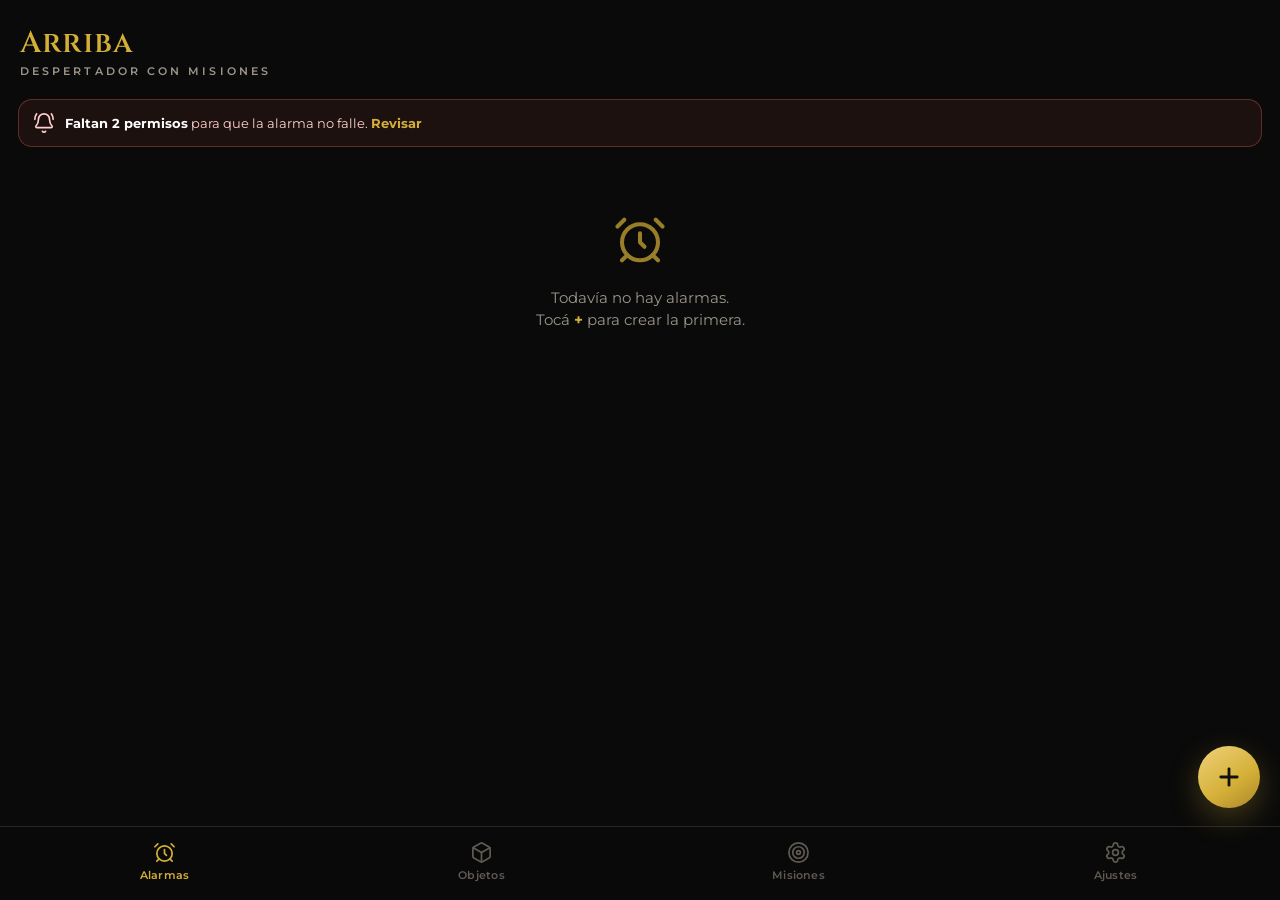
<file: app/src/main/assets/index.html>
<!doctype html>
<html lang="es">
<head>
<meta charset="utf-8">
<meta name="viewport" content="width=device-width, initial-scale=1, maximum-scale=1, viewport-fit=cover">
<title>Arriba</title>
<link rel="stylesheet" href="css/app.css">
</head>
<body>
<div class="app">
  <div class="top">
    <div class="brand serif">Arriba<small>Despertador con misiones</small></div>
    <div class="next" id="next"></div>
  </div>

  <section data-view="alarms">
    <div id="permBanner"></div>
    <div id="alarmList"></div>
  </section>

  <section data-view="objects" class="hidden">
    <p class="muted" style="margin:0 4px 6px;font-size:13px">Registrá cosas que estén <b>lejos de la cama</b>: la pileta del baño, la heladera, la cafetera. Cuando suene la alarma vas a tener que ir hasta ahí.</p>
    <div class="section-title">Objetos para fotografiar</div>
    <div id="photoList"></div>
    <button class="btn" id="addPhoto">Registrar objeto</button>
    <div class="section-title">Códigos de barras o QR</div>
    <div id="codeList"></div>
    <button class="btn" id="addCode">Registrar código</button>
  </section>

  <section data-view="missions" class="hidden">
    <p class="muted" style="margin:0 4px 14px;font-size:13px">Estas son todas las misiones. Cada mañana te toca una al azar entre las que elijas en la alarma. Tocá una para practicarla.</p>
    <div class="mission-grid" id="practiceGrid"></div>
  </section>

  <section data-view="settings" class="hidden">
    <div class="section-title" style="margin-top:0">Permisos para que nunca falle</div>
    <div class="card" id="perms"></div>
    <div class="section-title">Exigencia de las fotos</div>
    <div class="seg" id="photoSens">
      <button data-v="facil">Fácil</button><button data-v="normal">Normal</button><button data-v="estricta">Estricta</button>
    </div>
    <p class="muted" style="font-size:12px;margin:8px 4px 0">Si te rechaza la foto del objeto correcto, bajala a Fácil. Si la engañás muy fácil, subila.</p>
    <div class="section-title">Últimas alarmas</div>
    <div class="card" id="history"></div>
    <div class="sign">
      <div>Hecho por <b>THE DOM STUDIO WEB</b></div>
      <div>Estructura y potencia digital</div>
      <button id="domLink">thedomstudioweb.github.io</button>
    </div>
  </section>
</div>

<button class="fab" id="fab"></button>

<nav class="tabs">
  <button class="tab on" data-tab="alarms"></button>
  <button class="tab" data-tab="objects"></button>
  <button class="tab" data-tab="missions"></button>
  <button class="tab" data-tab="settings"></button>
</nav>

<!-- Editor de alarma -->
<div class="sheet" id="editor"></div>
<!-- Registrar objeto / código / practicar -->
<div class="sheet" id="sheet2"></div>

<script src="js/icons.js"></script>
<script src="js/common.js"></script>
<script src="js/missions.js"></script>
<script src="js/app.js"></script>
</body>
</html>
</file>
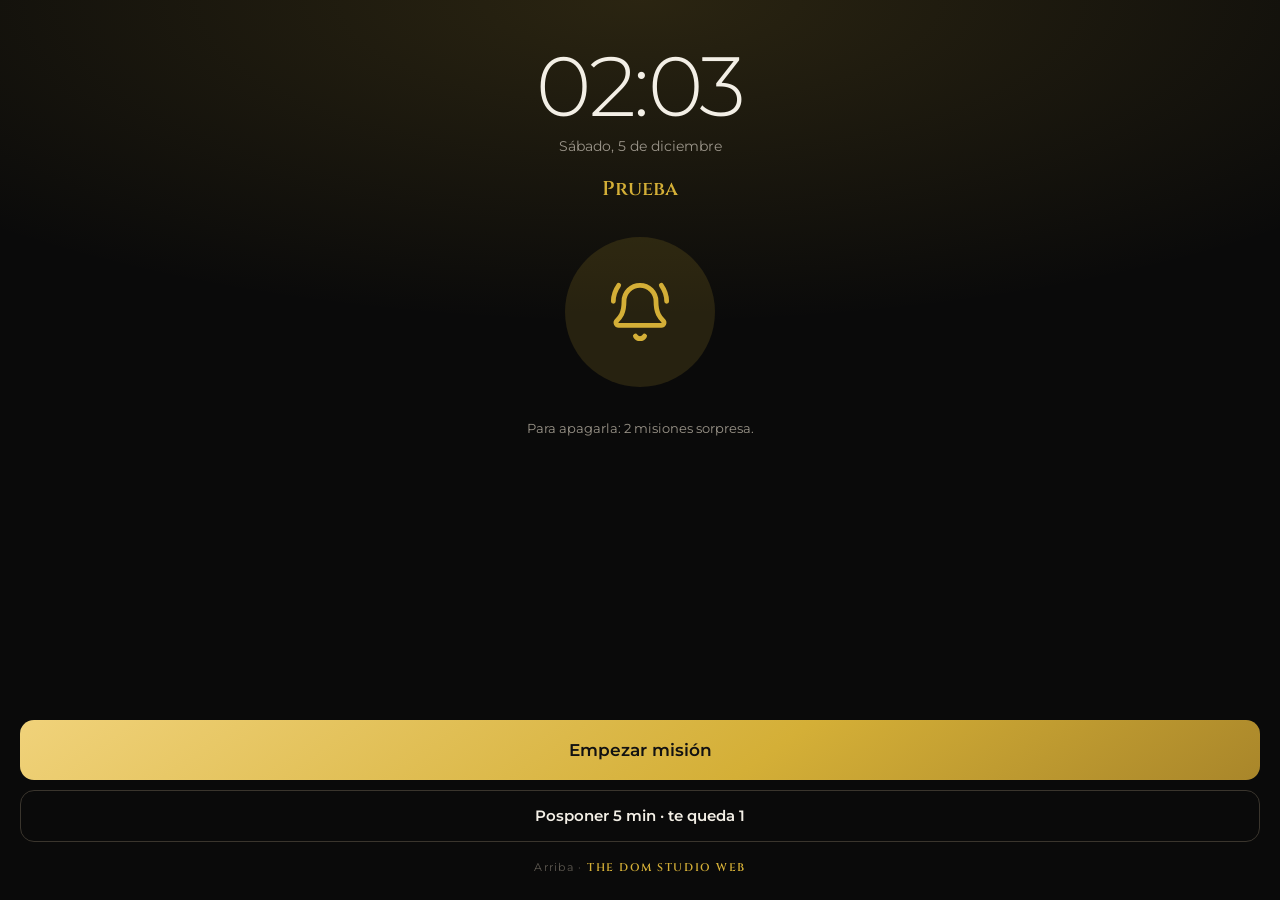
<file: app/src/main/assets/ring.html>
<!doctype html>
<html lang="es">
<head>
<meta charset="utf-8">
<meta name="viewport" content="width=device-width, initial-scale=1, maximum-scale=1, viewport-fit=cover">
<title>Arriba</title>
<link rel="stylesheet" href="css/app.css">
</head>
<body>
<div class="ring" id="ring">
  <div id="intro" style="display:flex;flex-direction:column;flex:1">
    <div class="clock" id="clock">--:--</div>
    <div class="date" id="date"></div>
    <div class="rlabel" id="label">¡Arriba!</div>
    <div class="pulse" id="pulse"></div>
    <div class="hint" id="what"></div>
    <div class="spacer"></div>
    <button class="btn primary" id="start" style="padding:18px;font-size:17px">Empezar misión</button>
    <button class="btn ghost hidden" id="snooze" style="margin-top:10px"></button>
    <div class="sign" style="margin:18px 0 0">Arriba · <b>THE DOM STUDIO WEB</b></div>
  </div>
  <div id="stage" class="mission hidden"></div>
  <div id="swapbox" class="hidden" style="margin-top:12px">
    <button class="btn ghost small" id="swap" style="width:100%"></button>
  </div>
</div>
<script src="js/icons.js"></script>
<script src="js/common.js"></script>
<script src="js/missions.js"></script>
<script src="js/ring.js"></script>
</body>
</html>
</file>
<file: app/src/main/assets/css/app.css>
/* Arriba — The DOM Studio Web · estética Premium-Noir */
@font-face { font-family: Cinzel; src: url(../fonts/cinzel-latin-600-normal.woff2) format("woff2"); font-weight: 600; }
@font-face { font-family: Montserrat; src: url(../fonts/montserrat-latin-300-normal.woff2) format("woff2"); font-weight: 300; }
@font-face { font-family: Montserrat; src: url(../fonts/montserrat-latin-400-normal.woff2) format("woff2"); font-weight: 400; }
@font-face { font-family: Montserrat; src: url(../fonts/montserrat-latin-600-normal.woff2) format("woff2"); font-weight: 600; }
@font-face { font-family: Montserrat; src: url(../fonts/montserrat-latin-700-normal.woff2) format("woff2"); font-weight: 700; }

:root {
  --bg: #0a0a0a;
  --bg2: #121212;
  --card: #161514;
  --line: #2a2723;
  --line2: #3a352d;
  --gold: #d4af37;
  --gold2: #f0d27a;
  --gold-dim: rgba(212, 175, 55, .14);
  --text: #f3efe6;
  --muted: #9b958a;
  --faint: #5f5a52;
  --ok: #4cc38a;
  --bad: #ff6b61;
  --radius: 18px;
  --safe-b: env(safe-area-inset-bottom, 0px);
}

* { box-sizing: border-box; -webkit-tap-highlight-color: transparent; }
html, body { margin: 0; height: 100%; background: var(--bg); color: var(--text); }
body { font-family: Montserrat, system-ui, sans-serif; font-size: 15px; line-height: 1.45; overscroll-behavior: none; user-select: none; -webkit-user-select: none; }
input, textarea { user-select: text; -webkit-user-select: text; }
button { font: inherit; color: inherit; background: none; border: 0; padding: 0; cursor: pointer; }
.ic { width: 22px; height: 22px; flex: none; }
h1, h2, h3, .serif { font-family: Cinzel, serif; font-weight: 600; letter-spacing: .04em; margin: 0; }
.muted { color: var(--muted); }
.gold { color: var(--gold); }
.hidden { display: none !important; }

/* ---------- Estructura ---------- */
.app { min-height: 100%; padding: 22px 18px calc(96px + var(--safe-b)); }
.top { display: flex; align-items: flex-end; justify-content: space-between; margin: 6px 2px 22px; }
.brand { font-size: 30px; color: var(--gold); line-height: 1; }
.brand small { display: block; font-family: Montserrat; font-size: 11px; letter-spacing: .28em; color: var(--muted); text-transform: uppercase; margin-top: 8px; font-weight: 600; }
.next { text-align: right; font-size: 12px; color: var(--muted); }
.next b { display: block; color: var(--text); font-size: 15px; font-weight: 600; }

.tabs { position: fixed; left: 0; right: 0; bottom: 0; display: grid; grid-template-columns: repeat(4, 1fr); background: rgba(10,10,10,.94); backdrop-filter: blur(14px); border-top: 1px solid var(--line); padding: 8px 6px calc(10px + var(--safe-b)); z-index: 20; }
.tab { display: flex; flex-direction: column; align-items: center; gap: 4px; padding: 6px 0; font-size: 11px; color: var(--faint); font-weight: 600; letter-spacing: .02em; }
.tab.on { color: var(--gold); }
.tab .ic { width: 23px; height: 23px; }

.section-title { font-size: 12px; letter-spacing: .22em; text-transform: uppercase; color: var(--muted); font-weight: 600; margin: 26px 4px 12px; }

/* ---------- Tarjetas de alarma ---------- */
.alarm { background: var(--card); border: 1px solid var(--line); border-radius: var(--radius); padding: 16px 16px 14px; margin-bottom: 12px; display: grid; grid-template-columns: 1fr auto; gap: 6px 12px; align-items: center; transition: opacity .2s; }
.alarm.off { opacity: .45; }
.alarm .time { font-family: Montserrat; font-weight: 300; font-size: 46px; letter-spacing: -.02em; line-height: 1; }
.alarm .time small { font-size: 14px; color: var(--muted); font-weight: 400; margin-left: 6px; letter-spacing: 0; }
.alarm .meta { grid-column: 1 / -1; display: flex; justify-content: space-between; align-items: center; gap: 10px; }
.alarm .lbl { font-size: 13px; color: var(--muted); }
.days { display: flex; gap: 4px; font-size: 11px; font-weight: 600; }
.days span { color: var(--faint); width: 14px; text-align: center; }
.days span.on { color: var(--gold); }
.mini-missions { display: flex; gap: 6px; color: var(--gold); }
.mini-missions .ic { width: 17px; height: 17px; }

.switch { width: 50px; height: 30px; border-radius: 99px; background: #2a2a2a; position: relative; transition: background .2s; flex: none; }
.switch::after { content: ""; position: absolute; top: 3px; left: 3px; width: 24px; height: 24px; border-radius: 50%; background: #777; transition: transform .2s, background .2s; }
.switch.on { background: var(--gold-dim); box-shadow: inset 0 0 0 1px var(--gold); }
.switch.on::after { transform: translateX(20px); background: var(--gold); }

.empty { text-align: center; padding: 50px 20px; color: var(--muted); }
.empty .ic { width: 54px; height: 54px; color: var(--gold); opacity: .7; margin-bottom: 14px; }

.fab { position: fixed; right: 20px; bottom: calc(92px + var(--safe-b)); width: 62px; height: 62px; border-radius: 50%; background: linear-gradient(145deg, var(--gold2), var(--gold) 60%, #a9862a); color: #111; display: grid; place-items: center; box-shadow: 0 10px 30px rgba(212,175,55,.28); z-index: 21; }
.fab .ic { width: 28px; height: 28px; stroke-width: 2.4; }

/* ---------- Botones y campos ---------- */
.btn { display: inline-flex; align-items: center; justify-content: center; gap: 8px; padding: 14px 18px; border-radius: 14px; font-weight: 600; font-size: 15px; border: 1px solid var(--line2); background: var(--bg2); width: 100%; }
.btn.primary { background: linear-gradient(145deg, var(--gold2), var(--gold) 60%, #a9862a); color: #121212; border: 0; }
.btn.ghost { background: transparent; }
.btn.danger { color: var(--bad); border-color: rgba(255,107,97,.35); }
.btn:disabled { opacity: .4; }
.btn.small { padding: 9px 12px; font-size: 13px; width: auto; border-radius: 11px; }
.row { display: flex; gap: 10px; }
.row > * { flex: 1; }

.field { background: var(--card); border: 1px solid var(--line); border-radius: 14px; padding: 14px 16px; margin-bottom: 10px; }
.field label { display: block; font-size: 11px; letter-spacing: .18em; text-transform: uppercase; color: var(--muted); font-weight: 600; margin-bottom: 10px; }
.field input[type=text], .field textarea { width: 100%; background: transparent; border: 0; color: var(--text); font: inherit; font-size: 16px; outline: none; padding: 0; }
.chips { display: flex; flex-wrap: wrap; gap: 8px; }
.chip { padding: 9px 13px; border-radius: 99px; border: 1px solid var(--line2); font-size: 13px; font-weight: 600; color: var(--muted); }
.chip.on { border-color: var(--gold); color: var(--gold); background: var(--gold-dim); }
.daychips { display: grid; grid-template-columns: repeat(7, 1fr); gap: 6px; }
.daychips .chip { padding: 10px 0; text-align: center; }
.links { display: flex; gap: 14px; margin-top: 12px; font-size: 13px; }
.links button { color: var(--gold); font-weight: 600; }

/* ---------- Hoja (editor) ---------- */
.sheet { position: fixed; inset: 0; background: var(--bg); z-index: 40; overflow-y: auto; padding: 18px 18px calc(30px + var(--safe-b)); transform: translateY(100%); transition: transform .28s cubic-bezier(.2,.8,.2,1); }
.sheet.open { transform: none; }
.sheet-head { display: flex; align-items: center; justify-content: space-between; margin-bottom: 18px; }
.sheet-head h2 { font-size: 19px; color: var(--gold); }
.icon-btn { width: 42px; height: 42px; display: grid; place-items: center; border-radius: 12px; border: 1px solid var(--line); }

.timepick { display: flex; align-items: center; justify-content: center; gap: 8px; padding: 18px 0 8px; }
.wheel { display: flex; flex-direction: column; align-items: center; }
.wheel button { width: 74px; height: 40px; color: var(--muted); font-size: 22px; }
.wheel .v { font-weight: 300; font-size: 64px; line-height: 1; width: 104px; text-align: center; letter-spacing: -.02em; }
.timepick .colon { font-size: 56px; font-weight: 300; color: var(--gold); margin-top: -6px; }
.in-label { text-align: center; color: var(--muted); font-size: 13px; margin-bottom: 14px; }

.mission-grid { display: grid; grid-template-columns: repeat(2, 1fr); gap: 8px; }
.mcard { border: 1px solid var(--line2); border-radius: 14px; padding: 12px; display: flex; gap: 10px; align-items: center; text-align: left; min-height: 62px; }
.mcard .ic { color: var(--muted); }
.mcard b { display: block; font-size: 13.5px; font-weight: 600; }
.mcard span { display: block; font-size: 11px; color: var(--faint); line-height: 1.3; margin-top: 2px; }
.mcard.on { border-color: var(--gold); background: var(--gold-dim); }
.mcard.on .ic { color: var(--gold); }
.mcard.na { opacity: .45; }

.seg { display: grid; grid-auto-flow: column; grid-auto-columns: 1fr; background: var(--bg2); border: 1px solid var(--line); border-radius: 12px; padding: 3px; }
.seg button { padding: 10px 4px; border-radius: 9px; font-size: 13px; font-weight: 600; color: var(--muted); }
.seg button.on { background: var(--gold); color: #111; }

.list-item { display: flex; align-items: center; gap: 12px; background: var(--card); border: 1px solid var(--line); border-radius: 14px; padding: 12px; margin-bottom: 10px; }
.list-item img { width: 56px; height: 56px; border-radius: 10px; object-fit: cover; background: #222; }
.list-item .grow { flex: 1; min-width: 0; }
.list-item .grow b { display: block; font-weight: 600; }
.list-item .grow span { font-size: 12px; color: var(--muted); overflow: hidden; text-overflow: ellipsis; white-space: nowrap; display: block; }
.thumbcode { width: 56px; height: 56px; border-radius: 10px; display: grid; place-items: center; background: var(--gold-dim); color: var(--gold); }

.perm { display: flex; align-items: center; gap: 12px; padding: 13px 14px; border-bottom: 1px solid var(--line); }
.perm:last-child { border-bottom: 0; }
.perm .dot { width: 26px; height: 26px; border-radius: 50%; display: grid; place-items: center; font-size: 14px; font-weight: 700; flex: none; }
.perm .dot.ok { background: rgba(76,195,138,.15); color: var(--ok); }
.perm .dot.bad { background: rgba(255,107,97,.15); color: var(--bad); }
.perm .grow { flex: 1; }
.perm .grow b { display: block; font-size: 14px; font-weight: 600; }
.perm .grow span { font-size: 12px; color: var(--muted); }
.card { background: var(--card); border: 1px solid var(--line); border-radius: var(--radius); overflow: hidden; }
.banner { background: rgba(255,107,97,.08); border: 1px solid rgba(255,107,97,.3); color: #ffd2cd; border-radius: 14px; padding: 12px 14px; font-size: 13px; margin-bottom: 16px; display: flex; gap: 10px; align-items: center; }
.banner b { color: #fff; }

.sign { text-align: center; margin: 34px 0 10px; font-size: 11px; color: var(--faint); letter-spacing: .12em; }
.sign b { font-family: Cinzel; color: var(--gold); letter-spacing: .14em; font-weight: 600; }
.sign button { color: var(--muted); text-decoration: underline; font-size: 11px; margin-top: 4px; }

.toast { position: fixed; left: 50%; bottom: calc(170px + var(--safe-b)); transform: translateX(-50%) translateY(20px); background: #222; border: 1px solid var(--line2); padding: 11px 16px; border-radius: 12px; font-size: 13px; opacity: 0; transition: .25s; z-index: 90; pointer-events: none; max-width: 86%; text-align: center; }
.toast.show { opacity: 1; transform: translateX(-50%); }

/* ---------- Misiones (pantalla de alarma y práctica) ---------- */
.ring { min-height: 100%; display: flex; flex-direction: column; padding: 26px 20px calc(24px + var(--safe-b)); background: radial-gradient(120% 60% at 50% 0%, rgba(212,175,55,.16), transparent 60%), var(--bg); }
.ring .clock { text-align: center; font-weight: 300; font-size: 84px; letter-spacing: -.03em; line-height: 1; margin-top: 18px; }
.ring .date { text-align: center; color: var(--muted); font-size: 14px; margin-top: 8px; }
.ring .rlabel { text-align: center; font-family: Cinzel; color: var(--gold); font-size: 20px; margin-top: 18px; }
.pulse { width: 150px; height: 150px; border-radius: 50%; margin: 34px auto 26px; display: grid; place-items: center; background: var(--gold-dim); box-shadow: 0 0 0 0 rgba(212,175,55,.4); animation: pulse 1.4s infinite; color: var(--gold); }
.pulse .ic { width: 64px; height: 64px; }
@keyframes pulse { 0% { box-shadow: 0 0 0 0 rgba(212,175,55,.45); } 100% { box-shadow: 0 0 0 40px rgba(212,175,55,0); } }
.spacer { flex: 1; }

.mission { flex: 1; display: flex; flex-direction: column; }
.mhead { display: flex; align-items: center; gap: 12px; margin-bottom: 14px; }
.mhead .badge { width: 46px; height: 46px; border-radius: 14px; background: var(--gold-dim); color: var(--gold); display: grid; place-items: center; flex: none; }
.mhead h3 { font-size: 18px; color: var(--text); }
.mhead p { margin: 2px 0 0; font-size: 13px; color: var(--muted); }
.step-of { font-size: 11px; letter-spacing: .2em; text-transform: uppercase; color: var(--gold); font-weight: 700; margin-bottom: 8px; }

.big-count { text-align: center; font-weight: 300; font-size: 96px; line-height: 1; margin: 20px 0 6px; letter-spacing: -.03em; }
.big-count small { display: block; font-size: 14px; color: var(--muted); letter-spacing: 0; margin-top: 8px; font-weight: 400; }
.bar { height: 8px; border-radius: 99px; background: #222; overflow: hidden; margin: 18px 0; }
.bar i { display: block; height: 100%; width: 0; background: linear-gradient(90deg, var(--gold), var(--gold2)); border-radius: 99px; transition: width .2s; }
.hint { text-align: center; color: var(--muted); font-size: 13px; margin: 6px 10px 16px; }

.cam { position: relative; border-radius: 18px; overflow: hidden; background: #000; aspect-ratio: 3/4; border: 1px solid var(--line2); }
.cam video, .cam img { width: 100%; height: 100%; object-fit: cover; display: block; }
.cam .frame { position: absolute; inset: 14%; border: 2px solid rgba(212,175,55,.7); border-radius: 16px; pointer-events: none; }
.cam .ref { position: absolute; right: 10px; top: 10px; width: 74px; height: 74px; border-radius: 12px; border: 2px solid var(--gold); object-fit: cover; }
.cam .colorswatch { position: absolute; left: 12px; top: 12px; padding: 7px 12px; border-radius: 99px; font-weight: 700; font-size: 13px; color: #111; }
.cam .scanline { position: absolute; left: 14%; right: 14%; height: 2px; background: var(--gold); top: 50%; box-shadow: 0 0 12px var(--gold); animation: scan 1.6s ease-in-out infinite alternate; }
@keyframes scan { from { top: 22%; } to { top: 78%; } }
.result { text-align: center; font-weight: 600; margin: 12px 0; min-height: 22px; }
.result.ok { color: var(--ok); }
.result.bad { color: var(--bad); }

.problem { text-align: center; font-size: 48px; font-weight: 300; margin: 22px 0 10px; letter-spacing: .02em; }
.answer { text-align: center; font-size: 40px; font-weight: 600; color: var(--gold); min-height: 52px; border-bottom: 2px solid var(--line2); margin: 0 30px 16px; }
.keypad { display: grid; grid-template-columns: repeat(3, 1fr); gap: 8px; margin-top: auto; }
.keypad button { height: 62px; border-radius: 14px; background: var(--card); border: 1px solid var(--line); font-size: 24px; font-weight: 400; }
.keypad button.k-ok { background: var(--gold); color: #111; font-weight: 700; }

.simon { display: grid; grid-template-columns: repeat(3, 1fr); gap: 10px; margin: 10px 0 18px; }
.simon button { aspect-ratio: 1; border-radius: 18px; background: var(--card); border: 1px solid var(--line2); transition: background .12s, transform .12s; }
.simon button.lit { background: var(--gold); box-shadow: 0 0 30px rgba(212,175,55,.5); transform: scale(.96); }
.simon button.err { background: var(--bad); }

.phrase { background: var(--card); border: 1px solid var(--line); border-radius: 14px; padding: 16px; font-size: 18px; line-height: 1.5; margin-bottom: 12px; }
.phrase .done { color: var(--gold); }
.phrase .wrong { color: var(--bad); text-decoration: underline; }
.typing { width: 100%; min-height: 110px; background: var(--bg2); border: 1px solid var(--line2); border-radius: 14px; color: var(--text); padding: 14px; font: inherit; font-size: 17px; resize: none; outline: none; }
.typing:focus { border-color: var(--gold); }

.lux { text-align: center; font-size: 13px; color: var(--muted); }
.sunviz { width: 170px; height: 170px; border-radius: 50%; margin: 20px auto; background: radial-gradient(circle, var(--gold2) 0%, var(--gold) 30%, transparent 70%); opacity: .2; transition: opacity .3s, transform .3s; }

.done-screen { flex: 1; display: flex; flex-direction: column; align-items: center; justify-content: center; text-align: center; }
.done-screen .ic { width: 80px; height: 80px; color: var(--gold); }
.done-screen h1 { font-size: 34px; color: var(--gold); margin: 18px 0 8px; }
</file>
